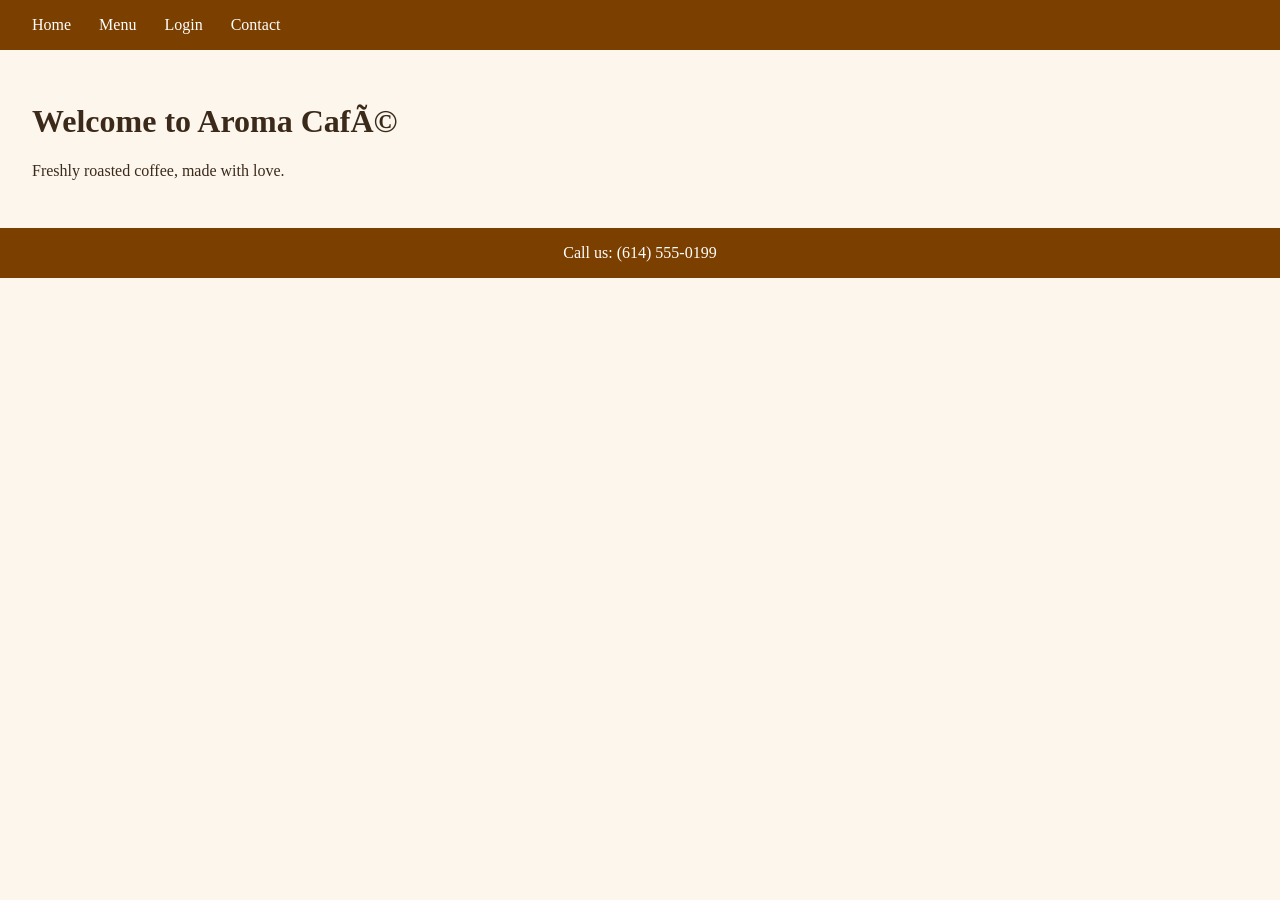
<file: index.html>
﻿<!DOCTYPE html>
<html lang="en">
<head>
  <meta charset="UTF-8">
  <meta name="viewport" content="width=device-width, initial-scale=1.0">
  <meta name="description" content="Aroma CafÃ© - fresh coffee and pastries.">
  <title>Aroma CafÃ©</title>
  <link rel="stylesheet" href="css/styles.css">
</head>
<body>
  <nav>
    <a href="index.html">Home</a>
    <a href="pages/menu.html">Menu</a>
    <a href="pages/login.html">Login</a>
    <a href="pages/contact.html">Contact</a>
  </nav>
  <main>
    <h1>Welcome to Aroma CafÃ©</h1>
    <p>Freshly roasted coffee, made with love.</p>
  </main>
<footer>Call us: (614) 555-0199</footer>
  <script src="js/main.js"></script>
</body>
</html>
</file>
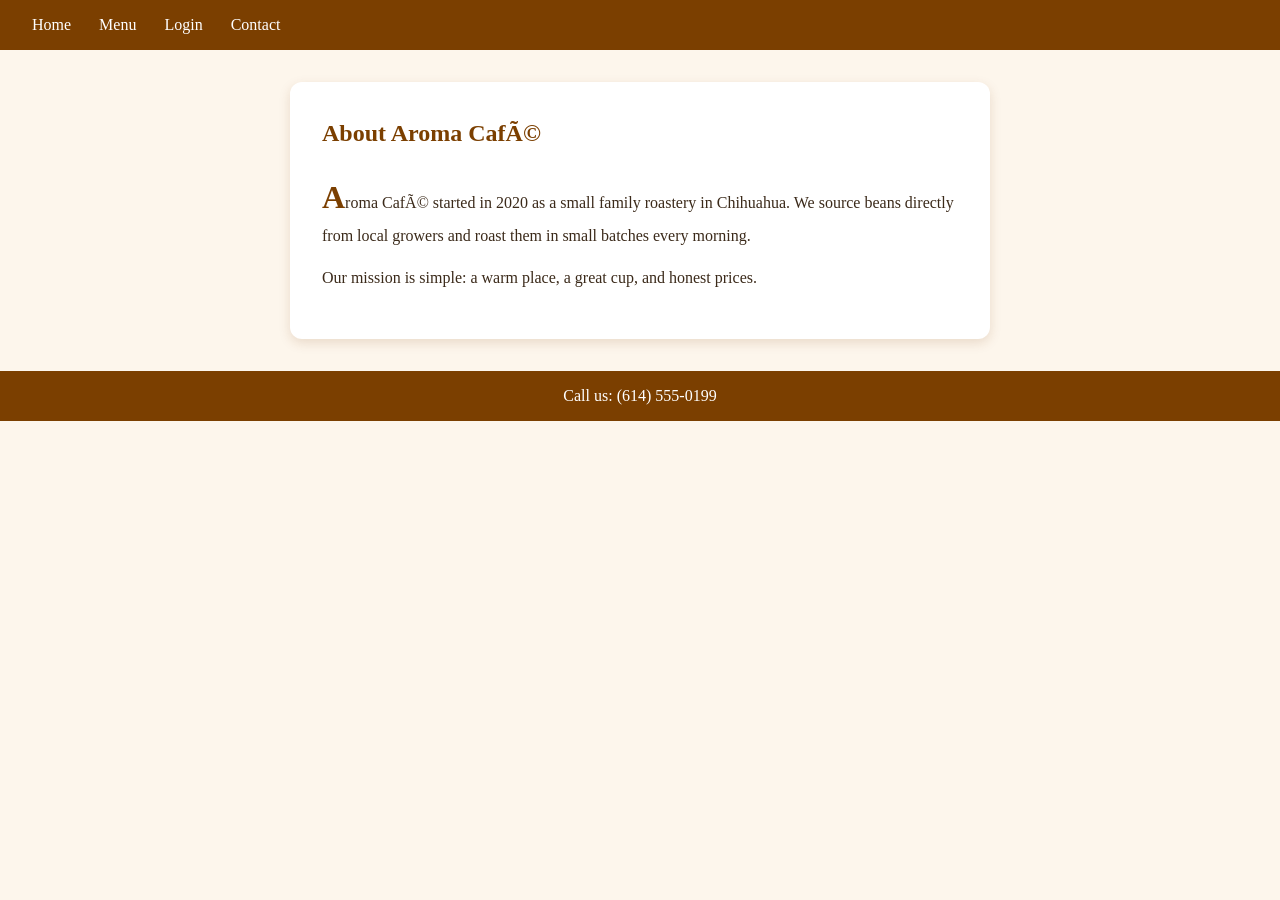
<file: pages/about.html>
﻿<!DOCTYPE html>
<html lang="en">
<head>
  <meta charset="UTF-8">
  <meta name="viewport" content="width=device-width, initial-scale=1.0">
  <title>About - Aroma CafÃ©</title>
  <link rel="stylesheet" href="../css/styles.css">
  <link rel="stylesheet" href="../css/about.css">
</head>
<body>
  <nav>
    <a href="../index.html">Home</a>
    <a href="menu.html">Menu</a>
    <a href="login.html">Login</a>
    <a href="contact.html">Contact</a>
  </nav>
  <main>
    <section class="about">
      <h1>About Aroma CafÃ©</h1>
      <p>Aroma CafÃ© started in 2020 as a small family roastery in Chihuahua. We source beans directly from local growers and roast them in small batches every morning.</p>
      <p>Our mission is simple: a warm place, a great cup, and honest prices.</p>
    </section>
  </main>
  <footer>Call us: (614) 555-0199</footer>
  <script src="../js/main.js"></script>
</body>
</html>
</file>
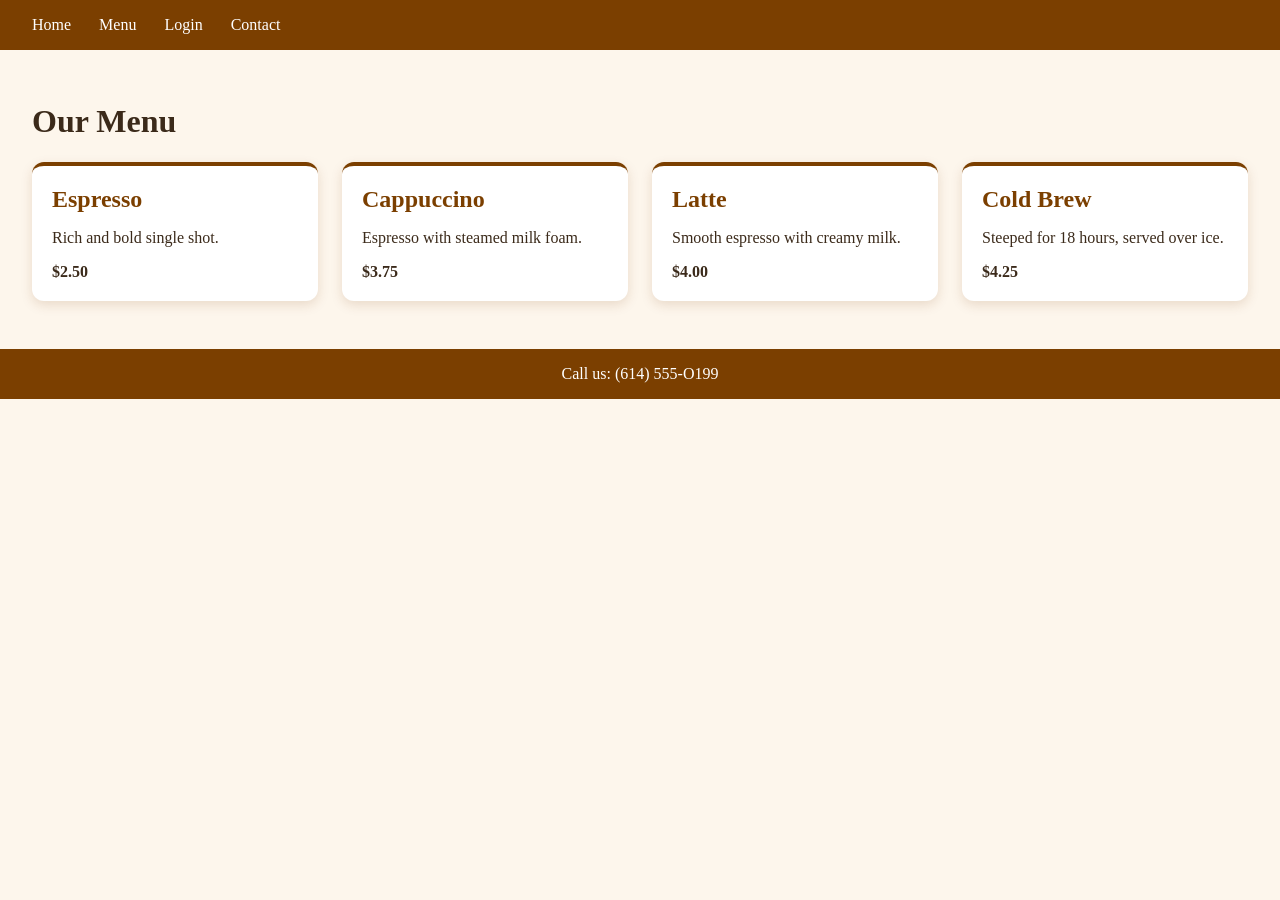
<file: pages/menu.html>
﻿<!DOCTYPE html>
<html lang="en">
<head>
  <meta charset="UTF-8">
  <meta name="viewport" content="width=device-width, initial-scale=1.0">
  <title>Menu - Aroma CafÃ©</title>
  <link rel="stylesheet" href="../css/styles.css">
</head>
<body>
  <nav>
    <a href="../index.html">Home</a>
    <a href="menu.html">Menu</a>
    <a href="login.html">Login</a>
    <a href="contact.html">Contact</a>
  </nav>
  <main>
    <h1>Our Menu</h1>
    <ul class="menu-list">
      <li class="menu-card"><h2>Espresso</h2><p>Rich and bold single shot.</p><span class="price">$2.50</span></li>
      <li class="menu-card"><h2>Cappuccino</h2><p>Espresso with steamed milk foam.</p><span class="price">$3.75</span></li>
      <li class="menu-card"><h2>Latte</h2><p>Smooth espresso with creamy milk.</p><span class="price">$4.00</span></li>
      <li class="menu-card"><h2>Cold Brew</h2><p>Steeped for 18 hours, served over ice.</p><span class="price">$4.25</span></li>
    </ul>
  </main>
  <footer>Call us: (614) 555-O199</footer>
  <script src="../js/main.js"></script>
</body>
</html>
</file>
<file: css/styles.css>
:root { --primary: #7B3F00; }

* { box-sizing: border-box; }

body {
  margin: 0;
  font-family: Georgia, serif;
  background: #fdf6ec;
  color: #3b2a1a;
}

nav { background: var(--primary); padding: 1rem 2rem; }
nav a { color: #fff; margin-right: 1.5rem; text-decoration: none; }
nav a:hover { text-decoration: underline; }

main { padding: 2rem; }

footer {
  background: var(--primary);
  color: #fff;
  text-align: center;
  padding: 1rem;
}

/* Menu cards */
.menu-list { list-style: none; padding: 0; display: grid; grid-template-columns: repeat(auto-fit, minmax(220px, 1fr)); gap: 1.5rem; }
.menu-card { background: #fff; border-radius: 12px; padding: 1.25rem; box-shadow: 0 4px 12px rgba(123, 63, 0, 0.15); border-top: 4px solid var(--primary); transition: transform 0.2s; }
.menu-card:hover { transform: translateY(-4px); }
.menu-card h2 { margin: 0 0 0.5rem; color: var(--primary); }
.menu-card .price { font-weight: bold; }
</file>
<file: css/about.css>
﻿.about { max-width: 700px; margin: 0 auto; background: #fff; padding: 2rem; border-radius: 12px; box-shadow: 0 4px 12px rgba(123, 63, 0, 0.15); line-height: 1.6; }
.about h1 { color: var(--primary); margin-top: 0; }
.about p:first-of-type::first-letter { font-size: 2rem; color: var(--primary); font-weight: bold; }
</file>
